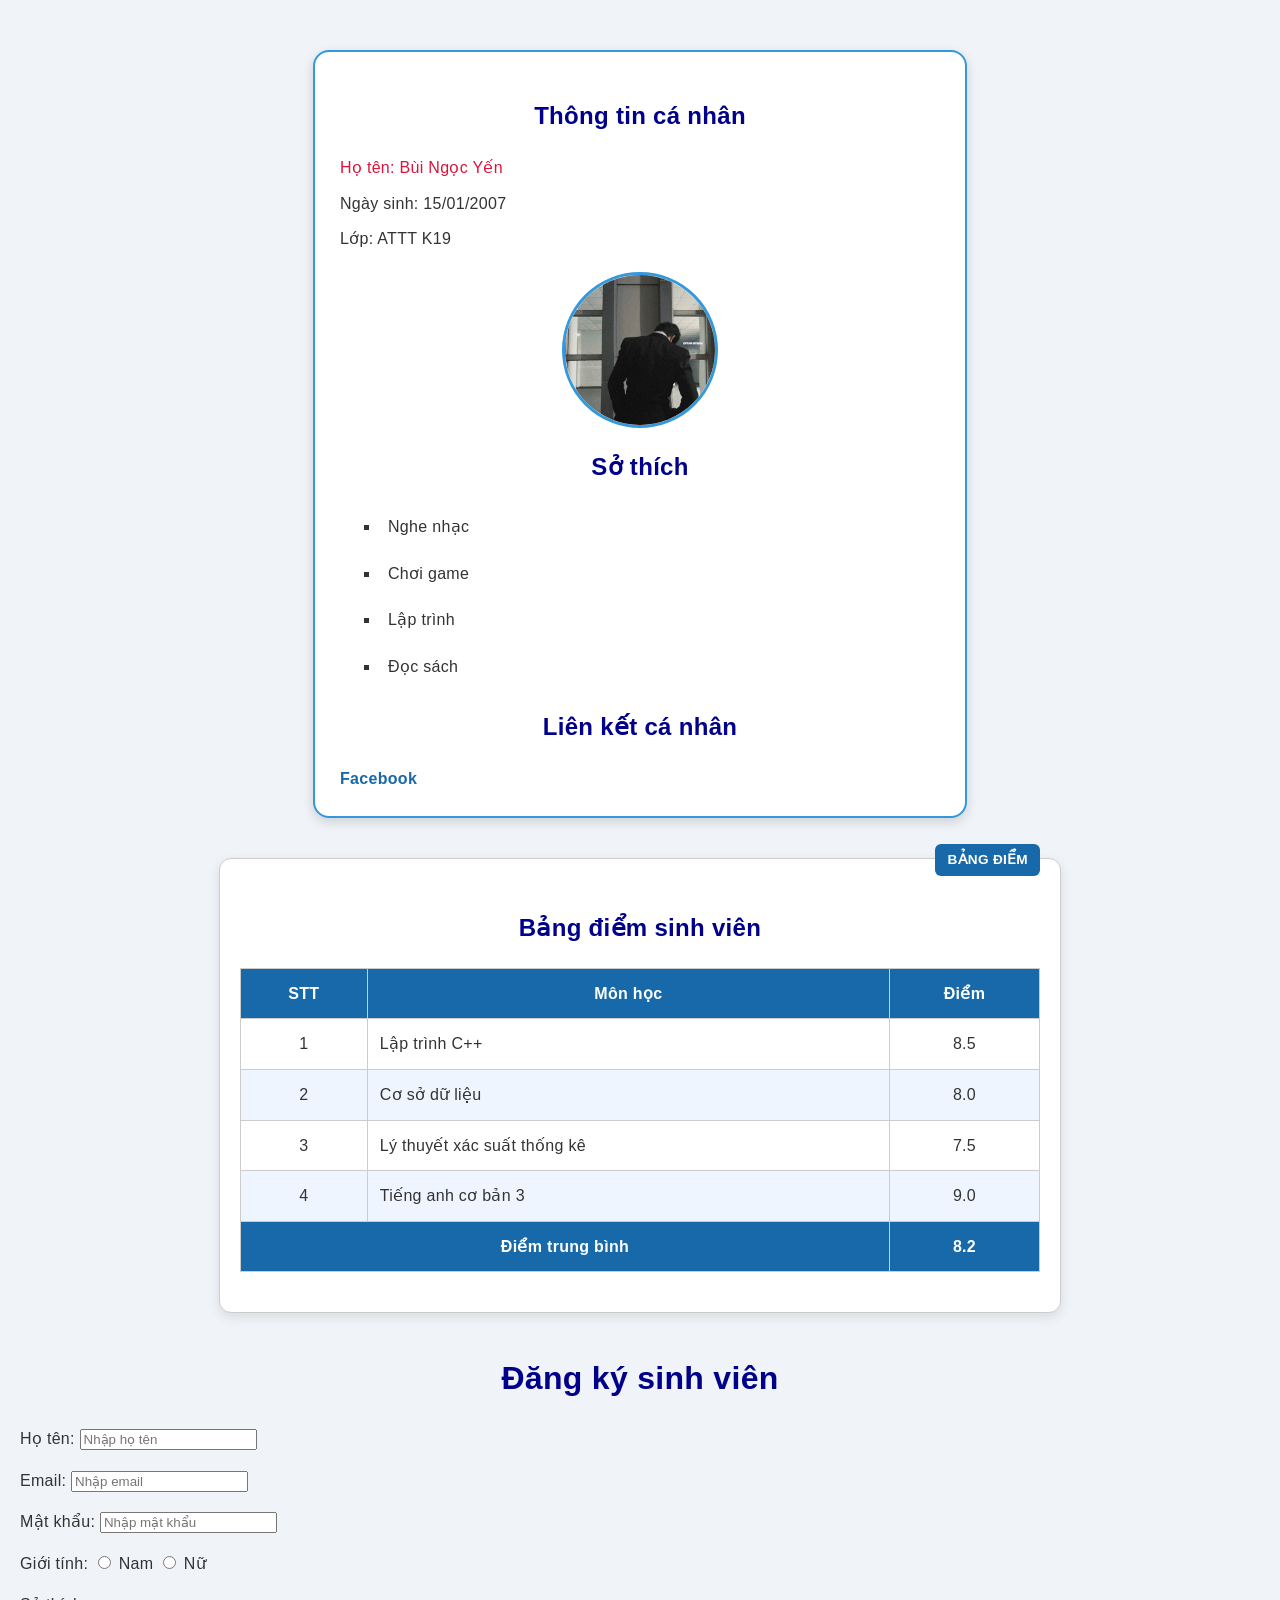
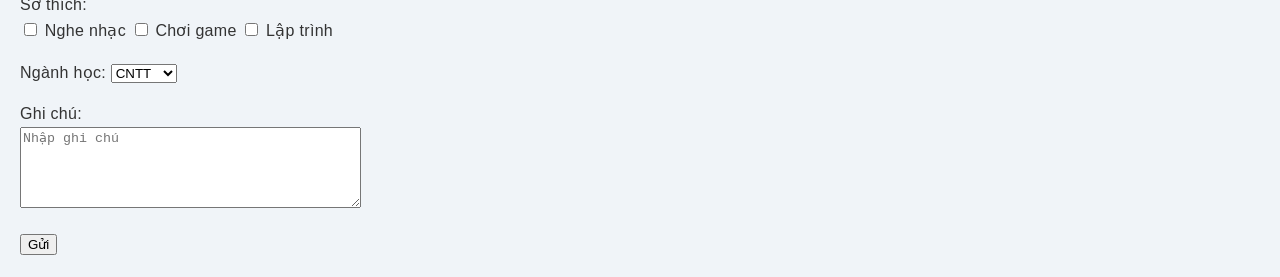
<file: index.html>
<!DOCTYPE html>
<html lang="vi">

<head>
    <meta charset="UTF-8">
    <title>Bài tập HTML - Sinh viên</title>
    <link rel="stylesheet" href="style.css">
    <style>
    h1, h2 {
        text-align: center;
        color: darkblue;
    }

    ul {
        list-style-type: square;
    }

    li {
        padding: 8px;
        margin: 5px 0;
    }

    li:hover {
        background-color: #d8f3dc;
    }
</style>
</head>

<body>

    <!-- ================= BÀI 1 ================= -->

   <section class="profile">
    <h1>Thông tin cá nhân</h1>

    <p style="color: crimson;">Họ tên: Bùi Ngọc Yến</p>
    <p>Ngày sinh: 15/01/2007</p>
    <p>Lớp: ATTT K19</p>

   <img id="avatar"
     src="uhhh.jpg"
     alt="Ảnh đại diện của Ngọc Yến"
     width="200">

    <h2>Sở thích</h2>

    <ul>
        <li>Nghe nhạc</li>
        <li>Chơi game</li>
        <li>Lập trình</li>
        <li>Đọc sách</li>
    </ul>

    <h2>Liên kết cá nhân</h2>

    <a href="https://www.facebook.com/neyesdayroima/"
       target="_blank">
        Facebook
    </a>

    <br>
</section>

    <!-- ================= BÀI 2 ================= -->

    <section class="score-card">
    <h1>Bảng điểm sinh viên</h1>

    <table border="1">

        <tr>
            <th>STT</th>
            <th>Môn học</th>
            <th>Điểm</th>
        </tr>

        <tr>
            <td>1</td>
            <td>Lập trình C++</td>
            <td>8.5</td>
        </tr>

        <tr>
            <td>2</td>
            <td>Cơ sở dữ liệu</td>
            <td>8.0</td>
        </tr>

        <tr>
            <td>3</td>
            <td>Lý thuyết xác suất thống kê</td>
            <td>7.5</td>
        </tr>

        <tr>
            <td>4</td>
            <td>Tiếng anh cơ bản 3</td>
            <td>9.0</td>
        </tr>


        <tr>
            <th colspan="2">Điểm trung bình</th>
            <th>8.2</th>
        </tr>

    </table>
    </section>  


    <!-- ================= BÀI 3 ================= -->

    <h1>Đăng ký sinh viên</h1>

    <form>

        <p>
            <label>Họ tên:</label>
            <input type="text"
                   name="hoten"
                   placeholder="Nhập họ tên"
                   required>
        </p>

        <p>
            <label>Email:</label>
            <input type="email"
                   name="email"
                   placeholder="Nhập email"
                   required>
        </p>

        <p>
            <label>Mật khẩu:</label>
            <input type="password"
                   name="matkhau"
                   placeholder="Nhập mật khẩu">
        </p>

        <p>
            <label>Giới tính:</label>

            <input type="radio"
                   name="gioitinh"
                   value="nam">
            Nam

            <input type="radio"
                   name="gioitinh"
                   value="nu">
            Nữ
        </p>

        <p>
            <label>Sở thích:</label>
            <br>

            <input type="checkbox"
                   name="sothich"
                   value="nghenhac">
            Nghe nhạc

            <input type="checkbox"
                   name="sothich"
                   value="choigame">
            Chơi game

            <input type="checkbox"
                   name="sothich"
                   value="laptrinh">
            Lập trình
        </p>

        <p>
            <label>Ngành học:</label>

            <select name="nganhhoc">
                <option value="cntt">CNTT</option>
                <option value="kinhte">Kinh tế</option>
                <option value="dientu">Điện tử</option>
            </select>
        </p>

        <p>
            <label>Ghi chú:</label>
            <br>

            <textarea name="ghichu"
                      placeholder="Nhập ghi chú"
                      rows="5"
                      cols="40"></textarea>
        </p>

        <input type="submit" value="Gửi">

    </form>

</body>
</html>
</file>
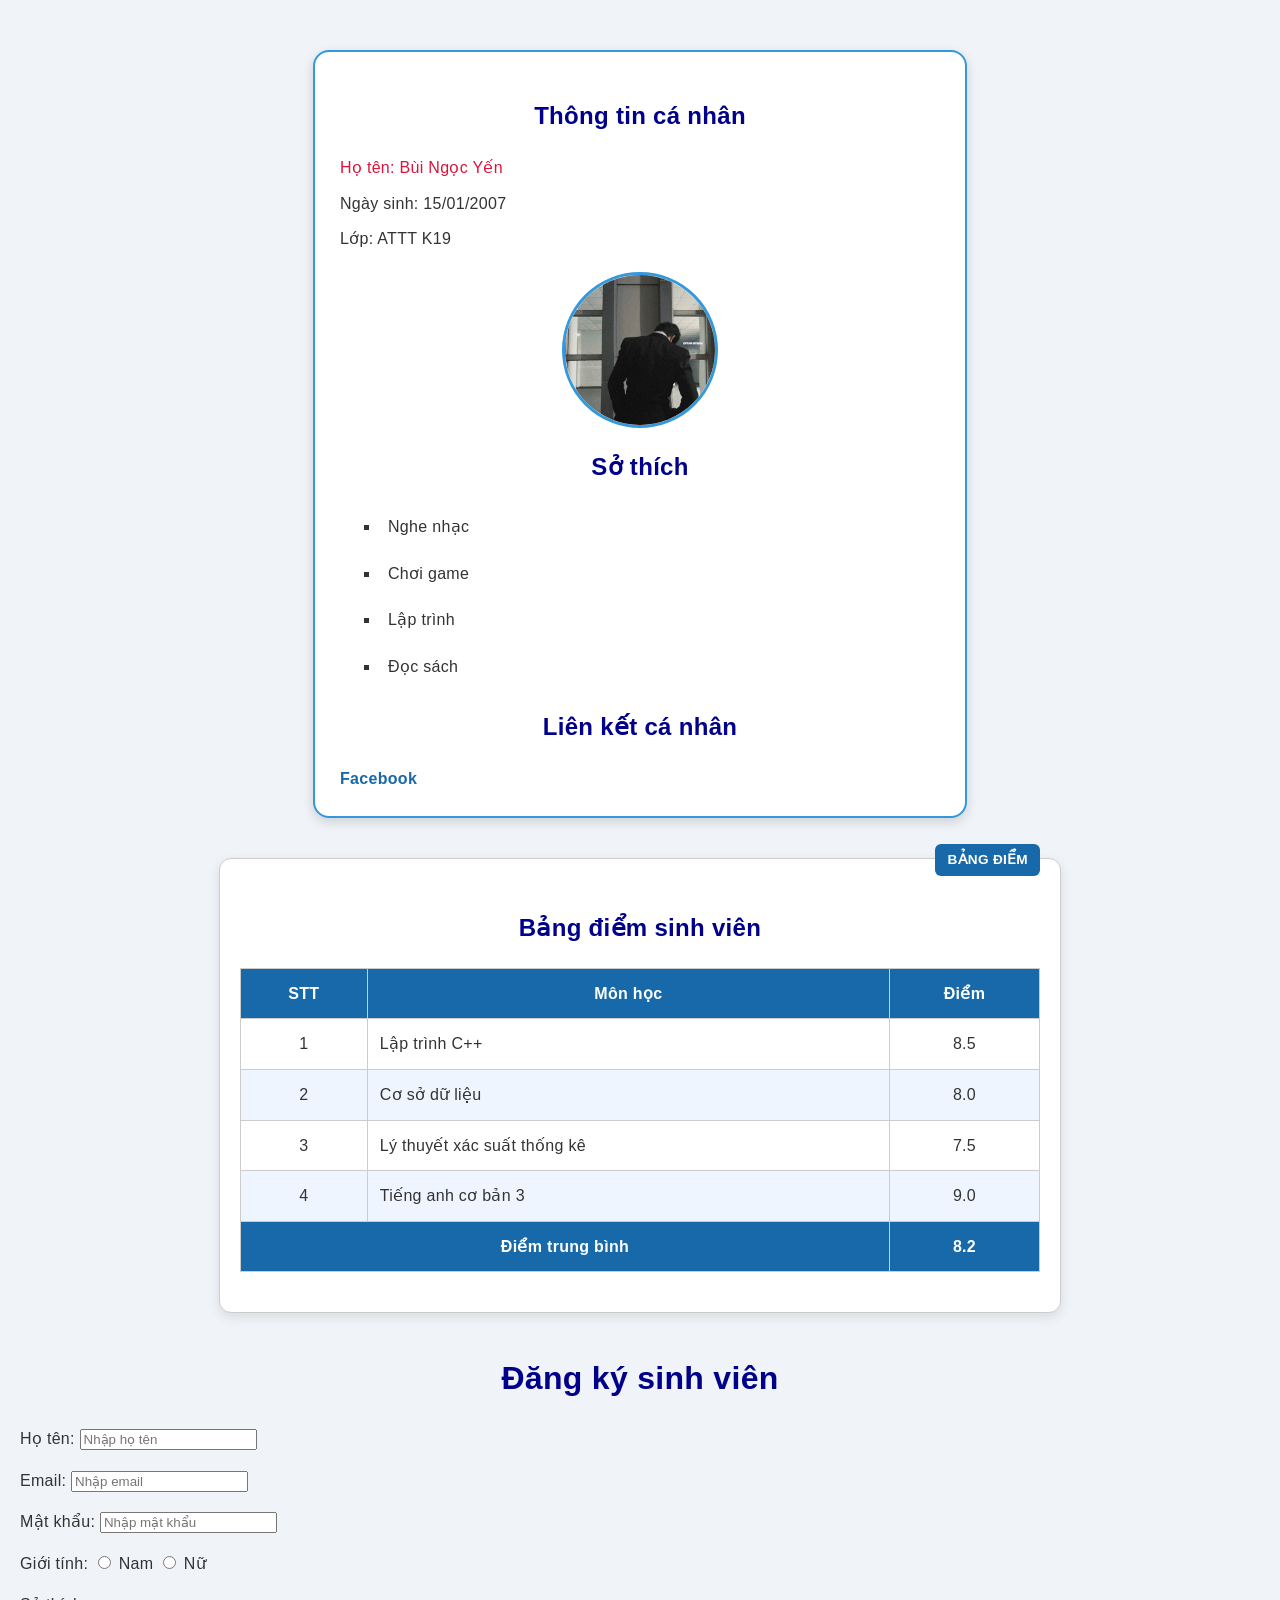
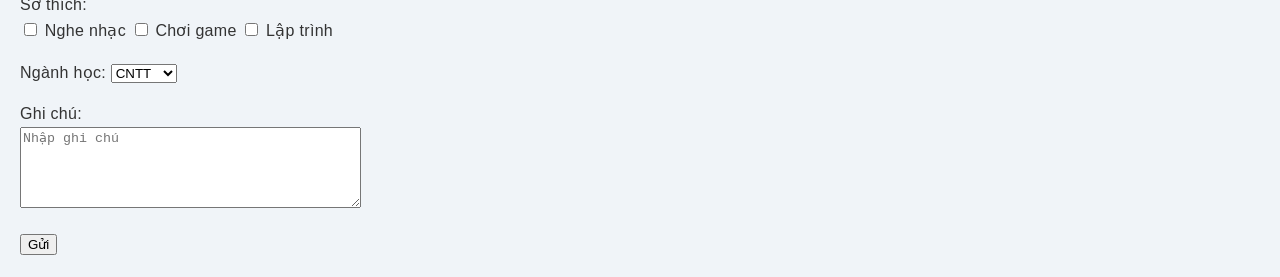
<file: uh.html>
<!DOCTYPE html>
<html lang="vi">

<head>
    <meta charset="UTF-8">
    <title>Bài tập HTML - Sinh viên</title>
    <link rel="stylesheet" href="style.css">
    <style>
    h1, h2 {
        text-align: center;
        color: darkblue;
    }

    ul {
        list-style-type: square;
    }

    li {
        padding: 8px;
        margin: 5px 0;
    }

    li:hover {
        background-color: #d8f3dc;
    }
</style>
</head>

<body>

    <!-- ================= BÀI 1 ================= -->

   <section class="profile">
    <h1>Thông tin cá nhân</h1>

    <p style="color: crimson;">Họ tên: Bùi Ngọc Yến</p>
    <p>Ngày sinh: 15/01/2007</p>
    <p>Lớp: ATTT K19</p>

   <img id="avatar"
     src="uhhh.jpg"
     alt="Ảnh đại diện của Ngọc Yến"
     width="200">

    <h2>Sở thích</h2>

    <ul>
        <li>Nghe nhạc</li>
        <li>Chơi game</li>
        <li>Lập trình</li>
        <li>Đọc sách</li>
    </ul>

    <h2>Liên kết cá nhân</h2>

    <a href="https://www.facebook.com/neyesdayroima/"
       target="_blank">
        Facebook
    </a>

    <br>
</section>

    <!-- ================= BÀI 2 ================= -->

    <section class="score-card">
    <h1>Bảng điểm sinh viên</h1>

    <table border="1">

        <tr>
            <th>STT</th>
            <th>Môn học</th>
            <th>Điểm</th>
        </tr>

        <tr>
            <td>1</td>
            <td>Lập trình C++</td>
            <td>8.5</td>
        </tr>

        <tr>
            <td>2</td>
            <td>Cơ sở dữ liệu</td>
            <td>8.0</td>
        </tr>

        <tr>
            <td>3</td>
            <td>Lý thuyết xác suất thống kê</td>
            <td>7.5</td>
        </tr>

        <tr>
            <td>4</td>
            <td>Tiếng anh cơ bản 3</td>
            <td>9.0</td>
        </tr>


        <tr>
            <th colspan="2">Điểm trung bình</th>
            <th>8.2</th>
        </tr>

    </table>
    </section>  


    <!-- ================= BÀI 3 ================= -->

    <h1>Đăng ký sinh viên</h1>

    <form>

        <p>
            <label>Họ tên:</label>
            <input type="text"
                   name="hoten"
                   placeholder="Nhập họ tên"
                   required>
        </p>

        <p>
            <label>Email:</label>
            <input type="email"
                   name="email"
                   placeholder="Nhập email"
                   required>
        </p>

        <p>
            <label>Mật khẩu:</label>
            <input type="password"
                   name="matkhau"
                   placeholder="Nhập mật khẩu">
        </p>

        <p>
            <label>Giới tính:</label>

            <input type="radio"
                   name="gioitinh"
                   value="nam">
            Nam

            <input type="radio"
                   name="gioitinh"
                   value="nu">
            Nữ
        </p>

        <p>
            <label>Sở thích:</label>
            <br>

            <input type="checkbox"
                   name="sothich"
                   value="nghenhac">
            Nghe nhạc

            <input type="checkbox"
                   name="sothich"
                   value="choigame">
            Chơi game

            <input type="checkbox"
                   name="sothich"
                   value="laptrinh">
            Lập trình
        </p>

        <p>
            <label>Ngành học:</label>

            <select name="nganhhoc">
                <option value="cntt">CNTT</option>
                <option value="kinhte">Kinh tế</option>
                <option value="dientu">Điện tử</option>
            </select>
        </p>

        <p>
            <label>Ghi chú:</label>
            <br>

            <textarea name="ghichu"
                      placeholder="Nhập ghi chú"
                      rows="5"
                      cols="40"></textarea>
        </p>

        <input type="submit" value="Gửi">

    </form>

</body>
</html>
</file>
<file: style.css>
/* ===== GIAO DIỆN CHUNG ===== */
body {
    font-family: Arial, sans-serif;
    font-size: 16px;
    color: #333333;
    background-color: #f0f4f8;
    line-height: 1.6;
    letter-spacing: 0.3px;
    margin: 0;
    padding: 20px;
}

/* ===== BÀI 1: THÔNG TIN CÁ NHÂN ===== */
.profile {
    width: 80%;
    max-width: 600px;
    padding: 25px;
    margin: 30px auto;
    border: 2px solid #3498db;
    border-radius: 16px;
    background-color: white;
    box-shadow: 0 4px 12px rgba(0, 0, 0, 0.15);
}

.profile p {
    font-size: 1rem;
    margin: 10px 0;
}

#avatar {
    display: block;
    width: 150px;
    height: 150px;
    object-fit: cover;
    border-radius: 50%;
    border: 3px solid #3498db;
    margin: 20px auto;
}

.profile a {
    color: #1769aa;
    text-decoration: none;
    font-weight: bold;
}

.profile a:hover {
    color: red;
    text-decoration: underline;
}

/* ===== BÀI 2: BẢNG ĐIỂM ===== */
.score-card {
    position: relative;
    width: 90%;
    max-width: 800px;
    padding: 30px 20px 20px;
    margin: 40px auto;
    border: 1px solid #cccccc;
    border-radius: 12px;
    background-color: white;
    box-shadow: 0 4px 12px rgba(0, 0, 0, 0.1);
}

.score-card table {
    width: 100%;
    border-collapse: collapse;
    margin: 20px auto;
}

.score-card th,
.score-card td {
    border: 1px solid #cccccc;
    padding: 12px;
}

.score-card th {
    background-color: #1769aa;
    color: white;
}

.score-card tbody tr:nth-child(odd) {
    background-color: #eef5ff;
}

.score-card tbody tr:nth-child(even) {
    background-color: white;
}

.score-card tbody tr:hover {
    background-color: #d4e8ff;
}

.score-card tbody tr:last-child {
    font-weight: bold;
    background-color: #ffe6a7;
}

.score-card td:first-child,
.score-card td:last-child {
    text-align: center;
}

/* Nhãn BẢNG ĐIỂM */
.score-card::before {
    content: "BẢNG ĐIỂM";
    position: absolute;
    top: -15px;
    right: 20px;
    padding: 5px 12px;
    color: white;
    background-color: #1769aa;
    border-radius: 6px;
    font-size: 0.85rem;
    font-weight: bold;
}

/* ===== BÀI 3: FORM ĐĂNG KÝ ===== */
.form-card {
    position: relative;
    width: 90%;
    max-width: 700px;
    padding: 25px;
    margin: 40px auto;
    border: 1px solid #cccccc;
    border-radius: 14px;
    background-color: white;
    box-shadow: 0 4px 12px rgba(0, 0, 0, 0.1);
}

.form-card > h1 {
    margin-bottom: 25px;
}

.form-card form {
    display: flex;
    flex-direction: column;
    gap: 12px;
}

.form-card form p {
    margin: 5px 0;
}

.form-card input[type="text"],
.form-card input[type="email"],
.form-card input[type="password"],
.form-card select,
.form-card textarea {
    box-sizing: border-box;
    max-width: 100%;
    padding: 10px;
    border: 1px solid #aab4c0;
    border-radius: 6px;
    font-family: inherit;
    font-size: 1rem;
}

.form-card input[type="text"],
.form-card input[type="email"],
.form-card input[type="password"],
.form-card select {
    width: 100%;
    max-width: 400px;
}

.form-card textarea {
    width: 100%;
}

.form-card input:focus,
.form-card select:focus,
.form-card textarea:focus {
    outline: 2px solid #1769aa;
    border-color: #1769aa;
}

.form-card input[type="radio"],
.form-card input[type="checkbox"] {
    accent-color: #1769aa;
}

.form-card input[type="submit"] {
    padding: 12px 24px;
    border: none;
    border-radius: 6px;
    background-color: #1769aa;
    color: white;
    font-weight: bold;
    cursor: pointer;
}

.form-card input[type="submit"]:hover {
    background-color: #0c4778;
}

/* Nhãn ĐĂNG KÝ MỚI */
.form-card::before {
    content: "ĐĂNG KÝ MỚI";
    position: absolute;
    top: -15px;
    right: 20px;
    padding: 5px 12px;
    color: white;
    background-color: #218838;
    border-radius: 6px;
    font-size: 0.85rem;
    font-weight: bold;
}

/* ===== HIỂN THỊ TRÊN ĐIỆN THOẠI ===== */
@media (max-width: 600px) {
    body {
        padding: 10px;
    }

    .profile,
    .score-card,
    .form-card {
        box-sizing: border-box;
        width: 100%;
        padding: 16px;
    }

    .score-card th,
    .score-card td {
        padding: 6px;
        font-size: 0.85rem;
    }
}
</file>
